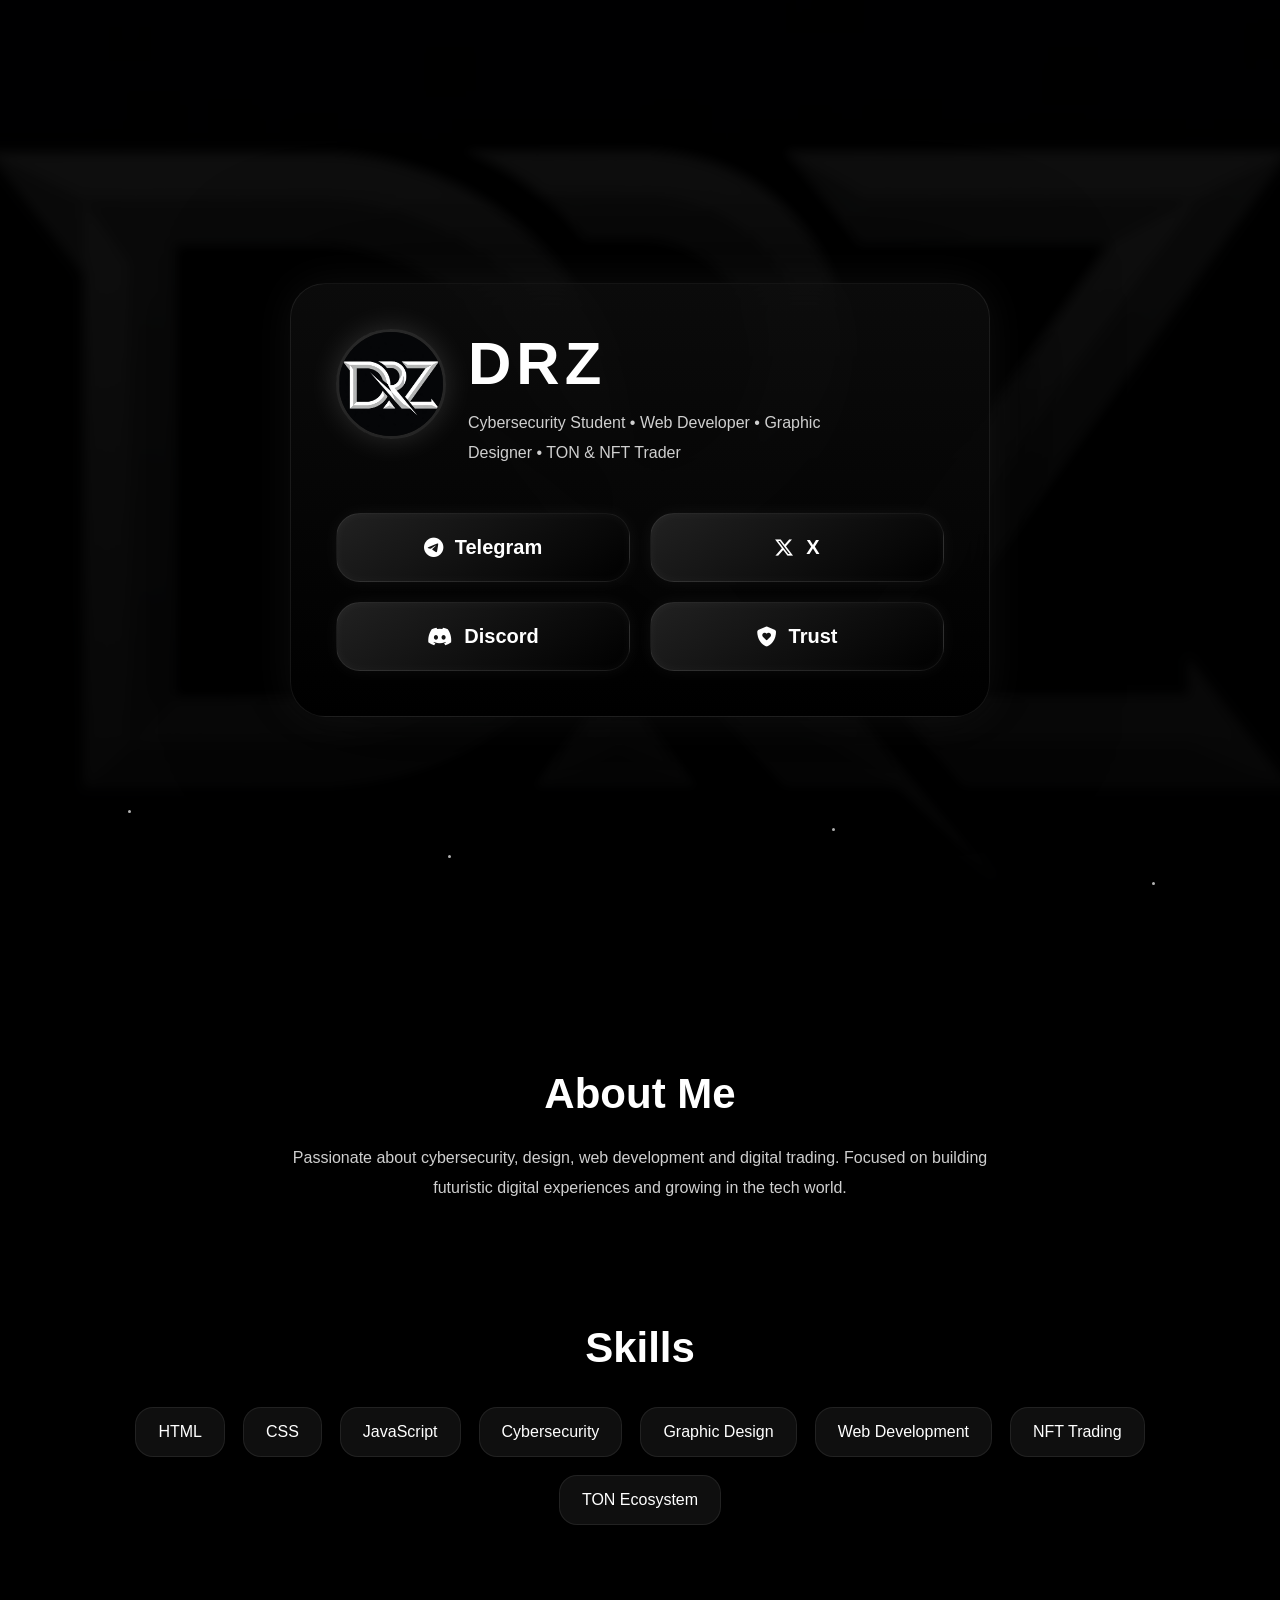
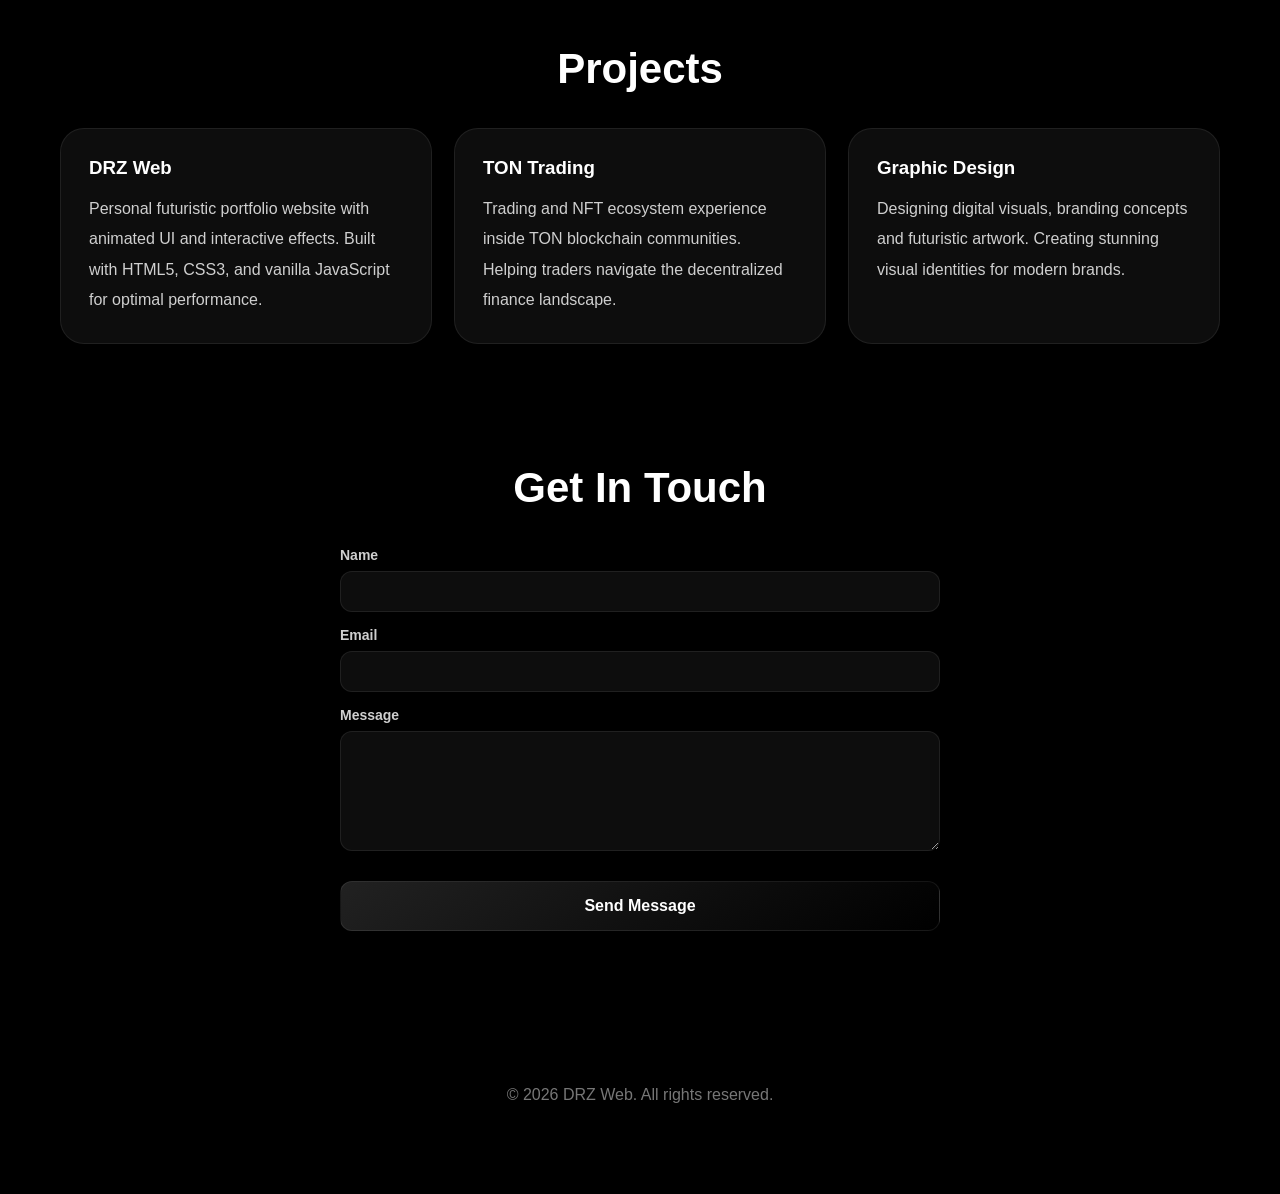
<file: index.html>
<!DOCTYPE html>
<html lang="en">
<head>
    <!-- Charset & Viewport -->
    <meta charset="UTF-8">
    <meta name="viewport" content="width=device-width, initial-scale=1.0">
    
    <!-- Title -->
    <title>DRZ Web - Web Developer, Designer & Cybersecurity Enthusiast</title>
    
    <!-- Meta Tags for SEO -->
    <meta name="description" content="DRZ Web - Trading and NFT ecosystem experience inside TON blockchain communities. Graphic Design and futuristic branding. Web Developer, Cybersecurity Student.">
    <meta name="keywords" content="web developer, graphic designer, TON blockchain, NFT trading, cybersecurity, portfolio">
    <meta name="author" content="DRZ">
    <meta name="robots" content="index, follow">
    <meta name="language" content="English">
    
    <!-- Open Graph Meta Tags -->
    <meta property="og:title" content="DRZ Web - Web Developer & Designer">
    <meta property="og:description" content="Trading and NFT ecosystem experience inside TON blockchain communities. Graphic Design and futuristic branding.">
    <meta property="og:type" content="website">
    <meta property="og:locale" content="en_US">
    
    <!-- Twitter Card Meta Tags -->
    <meta name="twitter:card" content="summary_large_image">
    <meta name="twitter:title" content="DRZ Web - Web Developer & Designer">
    <meta name="twitter:description" content="Trading and NFT ecosystem experience inside TON blockchain communities.">
    <meta name="twitter:creator" content="@drztrader">
    
    <!-- Favicon -->
    <link rel="icon" type="image/png" href="assets/logo.png">
    <link rel="apple-touch-icon" href="assets/logo.png">
    
    <!-- Stylesheets -->
    <link rel="stylesheet" href="https://cdnjs.cloudflare.com/ajax/libs/font-awesome/6.5.1/css/all.min.css" integrity="sha512-DTOQO9RWCH3H4pFjk5O8clF6DJKohD8xf+iGhnmUxajMHI+enstcW7XVxC7zJ55LMbPmtIAFLVlErZJx0rpyDQ==" crossorigin="anonymous" referrerpolicy="no-referrer">
    <link rel="stylesheet" href="css/style.css">
    
    <!-- Preconnect to external resources -->
    <link rel="preconnect" href="https://cdnjs.cloudflare.com">
</head>

<body>
    <!-- Loader -->
    <div class="loader" id="loader">
        <h1>DRZ</h1>
        <p>Initializing System...</p>
    </div>

    <!-- Cursor -->
    <div class="cursor" id="cursor"></div>

    <!-- Stars Background -->
    <div class="stars">
        <span class="star" style="left:10%; top:90%; animation-duration:11s;"></span>
        <span class="star" style="left:20%; top:100%; animation-duration:15s;"></span>
        <span class="star" style="left:35%; top:95%; animation-duration:12s;"></span>
        <span class="star" style="left:50%; top:110%; animation-duration:18s;"></span>
        <span class="star" style="left:65%; top:92%; animation-duration:14s;"></span>
        <span class="star" style="left:80%; top:105%; animation-duration:16s;"></span>
        <span class="star" style="left:90%; top:98%; animation-duration:13s;"></span>
    </div>

    <!-- Main Container -->
    <main class="container" id="main" tabindex="-1">
        <!-- Hero Section -->
        <section class="hero" id="hero">
            <div class="hero-card">
                <div class="top">
                    <img src="assets/drz.jpg" class="logo" alt="DRZ Portfolio Logo">
                    <div>
                        <h1>DRZ</h1>
                        <div class="description">
                            Cybersecurity Student • Web Developer • Graphic Designer • TON & NFT Trader
                        </div>
                    </div>
                </div>

                <div class="buttons">
                    <a class="btn" href="https://t.me/drztrader" target="_blank" rel="noopener noreferrer" aria-label="Contact on Telegram">
                        <i class="fa-brands fa-telegram"></i>
                        Telegram
                    </a>

                    <a class="btn" href="https://x.com/drztrader" target="_blank" rel="noopener noreferrer" aria-label="Follow on X">
                        <i class="fa-brands fa-x-twitter"></i>
                        X
                    </a>

                    <a class="btn" href="https://discord.com/users/1439626746294178014" target="_blank" rel="noopener noreferrer" aria-label="Connect on Discord">
                        <i class="fa-brands fa-discord"></i>
                        Discord
                    </a>

                    <a class="btn" href="https://t.me/drztrust" target="_blank" rel="noopener noreferrer" aria-label="View Trust Reviews">
                        <i class="fa-solid fa-shield-heart"></i>
                        Trust
                    </a>
                </div>
            </div>
        </section>

        <!-- About Section -->
        <section class="section" id="about">
            <h2>About Me</h2>
            <p>
                Passionate about cybersecurity, design, web development and digital trading.
                Focused on building futuristic digital experiences and growing in the tech world.
            </p>
        </section>

        <!-- Skills Section -->
        <section class="section" id="skills">
            <h2>Skills</h2>
            <div class="skills">
                <div class="skill">HTML</div>
                <div class="skill">CSS</div>
                <div class="skill">JavaScript</div>
                <div class="skill">Cybersecurity</div>
                <div class="skill">Graphic Design</div>
                <div class="skill">Web Development</div>
                <div class="skill">NFT Trading</div>
                <div class="skill">TON Ecosystem</div>
            </div>
        </section>

        <!-- Projects Section -->
        <section class="section" id="projects">
            <h2>Projects</h2>
            <div class="projects">
                <div class="project">
                    <h3>DRZ Web</h3>
                    <p>
                        Personal futuristic portfolio website with animated UI and interactive effects.
                        Built with HTML5, CSS3, and vanilla JavaScript for optimal performance.
                    </p>
                </div>

                <div class="project">
                    <h3>TON Trading</h3>
                    <p>
                        Trading and NFT ecosystem experience inside TON blockchain communities.
                        Helping traders navigate the decentralized finance landscape.
                    </p>
                </div>

                <div class="project">
                    <h3>Graphic Design</h3>
                    <p>
                        Designing digital visuals, branding concepts and futuristic artwork.
                        Creating stunning visual identities for modern brands.
                    </p>
                </div>
            </div>
        </section>

        <!-- Contact Section -->
        <section class="section" id="contact">
            <h2>Get In Touch</h2>
            
            <form class="contact-form" id="contactForm">
                <div class="form-group">
                    <label for="name">Name</label>
                    <input type="text" id="name" name="name" required>
                </div>

                <div class="form-group">
                    <label for="email">Email</label>
                    <input type="email" id="email" name="email" required>
                </div>

                <div class="form-group">
                    <label for="message">Message</label>
                    <textarea id="message" name="message" required></textarea>
                </div>

                <button type="submit" class="form-submit">Send Message</button>
            </form>

            <div class="contact-info">
                <div class="contact-item email-copy-mobile">
                    <strong>Email:</strong>
                    <button class="copy-email">drzbusinesss@gmail.com (Click to copy)</button>
                </div>
            </div>
        </section>

        <!-- Footer -->
        <div class="footer">
            <p>&copy; 2026 DRZ Web. All rights reserved.</p>
        </div>
    </main>

    <!-- JavaScript -->
    <script src="js/script.js"></script>
</body>
</html>
</file>
<file: css/style.css>
/* ========================= */
/* Reset */
/* ========================= */

*{
    margin:0;
    padding:0;
    box-sizing:border-box;
    font-family:Arial, Helvetica, sans-serif;
}

html{
    scroll-behavior:smooth;
}

html,
body,
a,
button,
input,
textarea,
select,
label,
[role="button"] {
    cursor: none !important;
}

body{
    background:black;
    color:white;
    overflow-x:hidden;
    position:relative;
}

/* ========================= */
/* Loader */
/* ========================= */

.loader{
    position:fixed;
    inset:0;
    background:black;
    display:flex;
    justify-content:center;
    align-items:center;
    flex-direction:column;
    z-index:999999;
    transition:1s;
}

.loader h1{
    font-size:65px;
    letter-spacing:8px;
    animation: glowText 2s infinite;
}

.loader p{
    margin-top:15px;
    color:#888;
}

@keyframes glowText{
    0%{
        opacity:0.5;
        text-shadow:none;
    }
    50%{
        opacity:1;
        text-shadow:0 0 20px white;
    }
    100%{
        opacity:0.5;
        text-shadow:none;
    }
}

/* ========================= */
/* Cursor */
/* ========================= */

.cursor{
    width:12px;
    height:12px;
    border-radius:50%;
    position:fixed;
    background:rgba(255,255,255,0.8);
    pointer-events:none;
    z-index:999999;
    mix-blend-mode:normal;
    transform:translate(-50%,-50%);
    box-shadow:0 0 10px rgba(255,255,255,0.25), 0 0 18px rgba(255,255,255,0.16);
    opacity:0;
    transition:0.1s ease;
}

.cursor.active{
    opacity:1;
}

/* ========================= */
/* Background */
/* ========================= */

body::before{
    content:"";
    position:fixed;
    inset:0;
    background:
    linear-gradient(
        rgba(0,0,0,0.82),
        rgba(0,0,0,0.94)
    ),
    url("../assets/drz.jpg");
    background-size:cover;
    background-position:center;
    filter:
    blur(5px)
    brightness(0.35);
    transform:scale(1.1);
    z-index:-5;
}

/* ========================= */
/* Stars */
/* ========================= */

.stars{
    position:fixed;
    inset:0;
    overflow:hidden;
    z-index:-4;
}

.star{
    position:absolute;
    width:3px;
    height:3px;
    background:white;
    border-radius:50%;
    opacity:0.7;
    animation:
    moveStar linear infinite,
    glow 3s ease-in-out infinite;
}

@keyframes moveStar{
    from{
        transform:translateY(0px);
    }
    to{
        transform:translateY(-120vh);
    }
}

@keyframes glow{
    0%{
        opacity:0.2;
    }
    50%{
        opacity:1;
    }
    100%{
        opacity:0.2;
    }
}

/* ========================= */
/* Container */
/* ========================= */

.container{
    width:100%;
    max-width:1200px;
    margin:auto;
    padding:50px 20px;
}

/* ========================= */
/* Hero */
/* ========================= */

.hero{
    min-height:100vh;
    display:flex;
    justify-content:center;
    align-items:center;
}

.hero-card{
    width:100%;
    max-width:700px;
    backdrop-filter:blur(18px);
    background:
    linear-gradient(
        180deg,
        rgba(15,15,15,0.72),
        rgba(0,0,0,0.92)
    );
    border:1px solid rgba(255,255,255,0.08);
    border-radius:35px;
    padding:45px;
    animation:floatCard 6s ease-in-out infinite;
    box-shadow:
    0 0 40px rgba(255,255,255,0.05),
    0 0 120px rgba(0,0,0,0.9);
}

@keyframes floatCard{
    0%{
        transform:translateY(0px);
    }
    50%{
        transform:translateY(-8px);
    }
    100%{
        transform:translateY(0px);
    }
}

.top{
    display:flex;
    gap:22px;
    align-items:flex-start;
    margin-bottom:45px;
}

.logo{
    width:110px;
    height:110px;
    border-radius:50%;
    object-fit:cover;
    border:3px solid rgba(255,255,255,0.12);
    box-shadow:0 0 30px rgba(255,255,255,0.15);
    transition:0.4s;
    flex-shrink:0;
}

.logo:hover{
    transform:scale(1.05) rotate(2deg);
}

h1{
    font-size:60px;
    letter-spacing:5px;
    margin-bottom:10px;
}

.description{
    color:#cfcfcf;
    line-height:1.9;
    max-width:420px;
}

/* ========================= */
/* Buttons */
/* ========================= */

.buttons{
    display:grid;
    grid-template-columns:repeat(2,1fr);
    gap:20px;
}

.btn{
    position:relative;
    overflow:hidden;
    text-decoration:none;
    color:white;
    padding:22px;
    border-radius:24px;
    display:flex;
    justify-content:center;
    align-items:center;
    gap:12px;
    font-size:20px;
    font-weight:bold;
    background:
    linear-gradient(
        145deg,
        rgba(35,35,35,0.95),
        rgba(0,0,0,1)
    );
    border:1px solid rgba(255,255,255,0.08);
    transition:0.35s;
    box-shadow:
    0 0 18px rgba(255,255,255,0.05),
    inset 0 0 12px rgba(255,255,255,0.04);
    animation:floatingButtons 5s ease-in-out infinite;
}

@keyframes floatingButtons{
    0%{
        transform:translateY(0px);
    }
    50%{
        transform:translateY(-5px);
    }
    100%{
        transform:translateY(0px);
    }
}

.btn::before{
    content:"";
    position:absolute;
    top:0;
    left:-130%;
    width:100%;
    height:100%;
    background:
    linear-gradient(
        120deg,
        transparent,
        rgba(255,255,255,0.16),
        transparent
    );
    transition:0.8s;
}

.btn:hover{
    transform:translateY(-6px) scale(1.03);
    box-shadow:0 0 30px rgba(255,255,255,0.15);
}

.btn:hover::before{
    left:130%;
}

/* Focus states for accessibility */
.btn:focus {
    outline: 2px solid rgba(255,255,255,0.4);
    outline-offset: 2px;
}

/* ========================= */
/* Sections */
/* ========================= */

.section{
    margin-top:120px;
    animation:fadeUp 1.2s ease;
}

.section h2{
    font-size:42px;
    margin-bottom:25px;
    text-align:center;
}

.section p{
    color:#cfcfcf;
    line-height:1.9;
    text-align:center;
    max-width:750px;
    margin:auto;
}

@keyframes fadeUp{
    from{
        opacity:0;
        transform:translateY(40px);
    }
    to{
        opacity:1;
        transform:translateY(0);
    }
}

/* ========================= */
/* Skills */
/* ========================= */

.skills{
    display:flex;
    flex-wrap:wrap;
    justify-content:center;
    gap:18px;
    margin-top:35px;
}

.skill{
    padding:15px 22px;
    border-radius:18px;
    background:rgba(255,255,255,0.06);
    border:1px solid rgba(255,255,255,0.08);
    backdrop-filter:blur(10px);
    transition:0.3s;
}

.skill:hover{
    transform:translateY(-5px);
    box-shadow:0 0 20px rgba(255,255,255,0.10);
}

/* ========================= */
/* Projects */
/* ========================= */

.projects{
    display:grid;
    grid-template-columns:repeat(auto-fit,minmax(260px,1fr));
    gap:22px;
    margin-top:35px;
}

.project{
    padding:28px;
    border-radius:24px;
    background:rgba(255,255,255,0.05);
    border:1px solid rgba(255,255,255,0.08);
    backdrop-filter:blur(12px);
    transition:0.35s;
}

.project:hover{
    transform:translateY(-8px);
    box-shadow:0 0 25px rgba(255,255,255,0.10);
}

.project h3{
    margin-bottom:15px;
}

.project p{
    text-align:left;
}

/* ========================= */
/* Contact Form */
/* ========================= */

.contact-form {
    max-width: 600px;
    margin: 35px auto;
    display: flex;
    flex-direction: column;
    gap: 15px;
}

.form-group {
    display: flex;
    flex-direction: column;
    gap: 8px;
}

.form-group label {
    font-size: 14px;
    color: #cfcfcf;
    font-weight: bold;
}

.form-group input,
.form-group textarea {
    padding: 12px 15px;
    border-radius: 12px;
    background: rgba(255,255,255,0.05);
    border: 1px solid rgba(255,255,255,0.08);
    color: white;
    font-family: Arial, Helvetica, sans-serif;
    transition: 0.3s;
    backdrop-filter: blur(10px);
}

.form-group input:focus,
.form-group textarea:focus {
    outline: none;
    background: rgba(255,255,255,0.08);
    box-shadow: 0 0 20px rgba(255,255,255,0.10);
    border-color: rgba(255,255,255,0.15);
}

.form-group textarea {
    resize: vertical;
    min-height: 120px;
}

.form-submit {
    padding: 15px;
    margin-top: 15px;
    background: linear-gradient(145deg, rgba(35,35,35,0.95), rgba(0,0,0,1));
    border: 1px solid rgba(255,255,255,0.08);
    color: white;
    border-radius: 12px;
    cursor: pointer;
    font-size: 16px;
    font-weight: bold;
    transition: 0.3s;
}

.form-submit:hover {
    background: linear-gradient(145deg, rgba(50,50,50,1), rgba(20,20,20,1));
    box-shadow: 0 0 20px rgba(255,255,255,0.15);
}

.form-submit:focus {
    outline: 2px solid rgba(255,255,255,0.4);
    outline-offset: 2px;
}

/* ========================= */
/* Contact Info */
/* ========================= */

.contact-info {
    display: flex;
    flex-direction: column;
    gap: 12px;
    margin-top: 20px;
    align-items: center;
}

.contact-item {
    display: flex;
    align-items: center;
    gap: 10px;
}

.copy-email {
    background: rgba(255,255,255,0.06);
    border: 1px solid rgba(255,255,255,0.08);
    color: white;
    padding: 8px 12px;
    border-radius: 8px;
    cursor: pointer !important;
    transition: 0.3s;
    font-size: 14px;
}

.email-copy-mobile {
    display: none;
}

@media(max-width:700px) {
    .contact-form {
        display: none;
    }
    .email-copy-mobile {
        display: flex;
    }
    .email-copy-mobile .copy-email {
        width: 100%;
        justify-content: center;
    }
}

.copy-email:hover {
    background: rgba(255,255,255,0.10);
    box-shadow: 0 0 15px rgba(255,255,255,0.10);
}

/* ========================= */
/* Footer */
/* ========================= */

.footer{
    margin-top:120px;
    text-align:center;
    color:#777;
    padding-bottom:40px;
}

/* ========================= */
/* Mobile */
/* ========================= */

@media(max-width:700px){
    .top{
        flex-direction:column;
        align-items:center;
        text-align:center;
    }

    .buttons{
        grid-template-columns:1fr;
    }

    h1{
        font-size:42px;
    }

    .hero-card {
        padding: 30px;
    }

    .contact-form {
        margin: 20px 10px;
    }

}

@media(max-width:480px){
    h1 {
        font-size: 36px;
    }

    .section h2 {
        font-size: 32px;
    }

    .buttons {
        grid-template-columns: 1fr;
        gap: 12px;
    }

    .btn {
        padding: 18px;
        font-size: 16px;
    }

    .hero-card {
        padding: 25px;
    }

    .top {
        gap: 15px;
    }

    .logo {
        width: 90px;
        height: 90px;
    }
}
</file>
